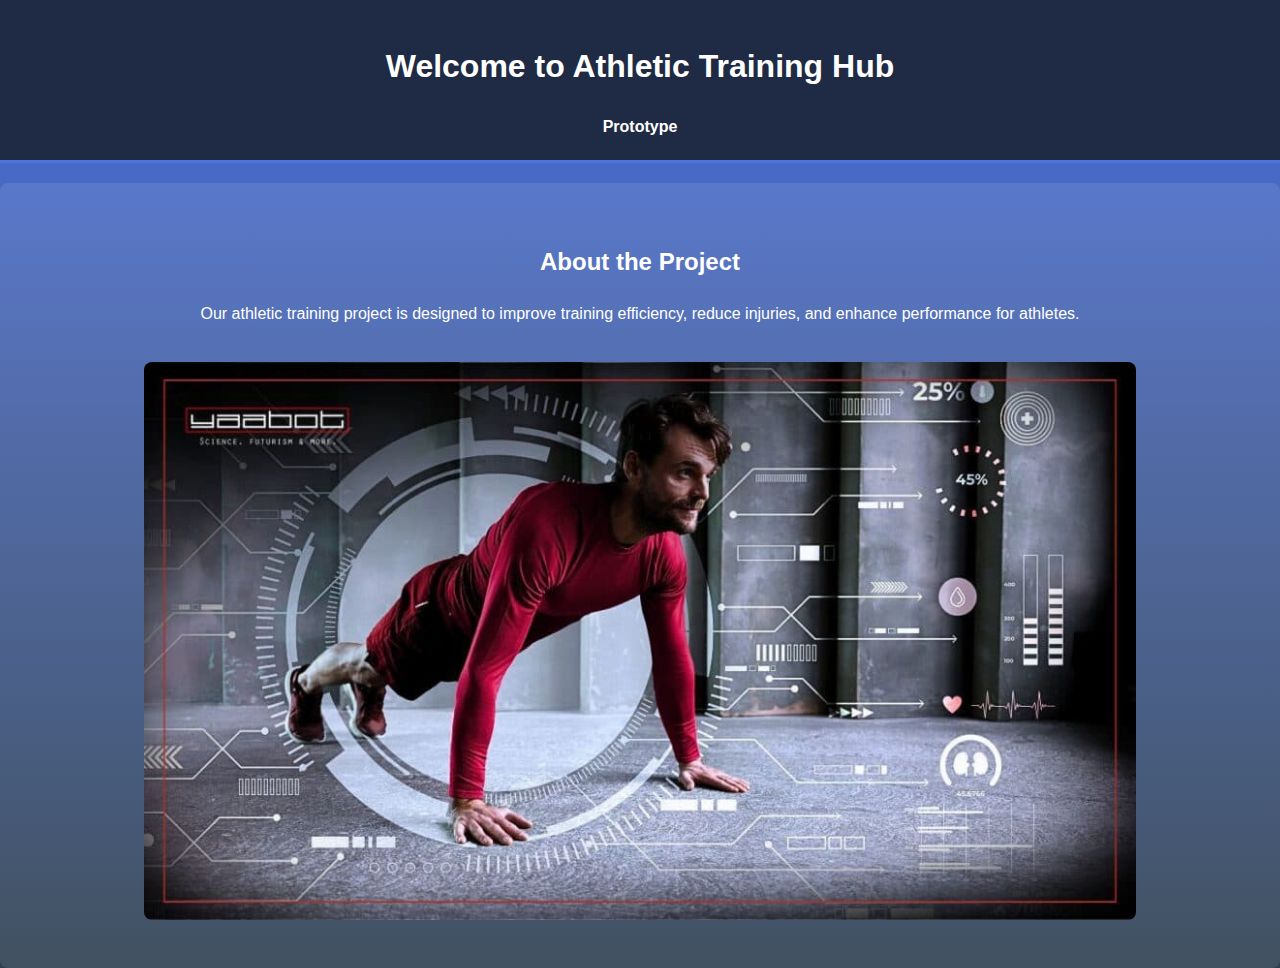
<file: index.html>
<!DOCTYPE html>
<html lang="en">
<head>
    <meta charset="UTF-8">
    <meta http-equiv="X-UA-Compatible" content="IE=edge">
    <meta name="viewport" content="width=device-width, initial-scale=1.0">
    <title>Athletic Training Prototype</title>
    <!-- Link to your CSS file -->
    <link rel="stylesheet" href="assets/css/styles.css">

</head>
<body>
    <header>
        <h1>Welcome to Athletic Training Hub</h1>
        <nav>
           
            <a href="prototype.html">Prototype</a>
            
        </nav>
    </header>
    <section>
        <h2>About the Project</h2>
        <p>Our athletic training project is designed to improve training efficiency, reduce injuries, and enhance performance for athletes.</p>
        <img src="prototype-image.jpg" alt="Prototype Preview">
    </section>
</body>
</html>
</file>
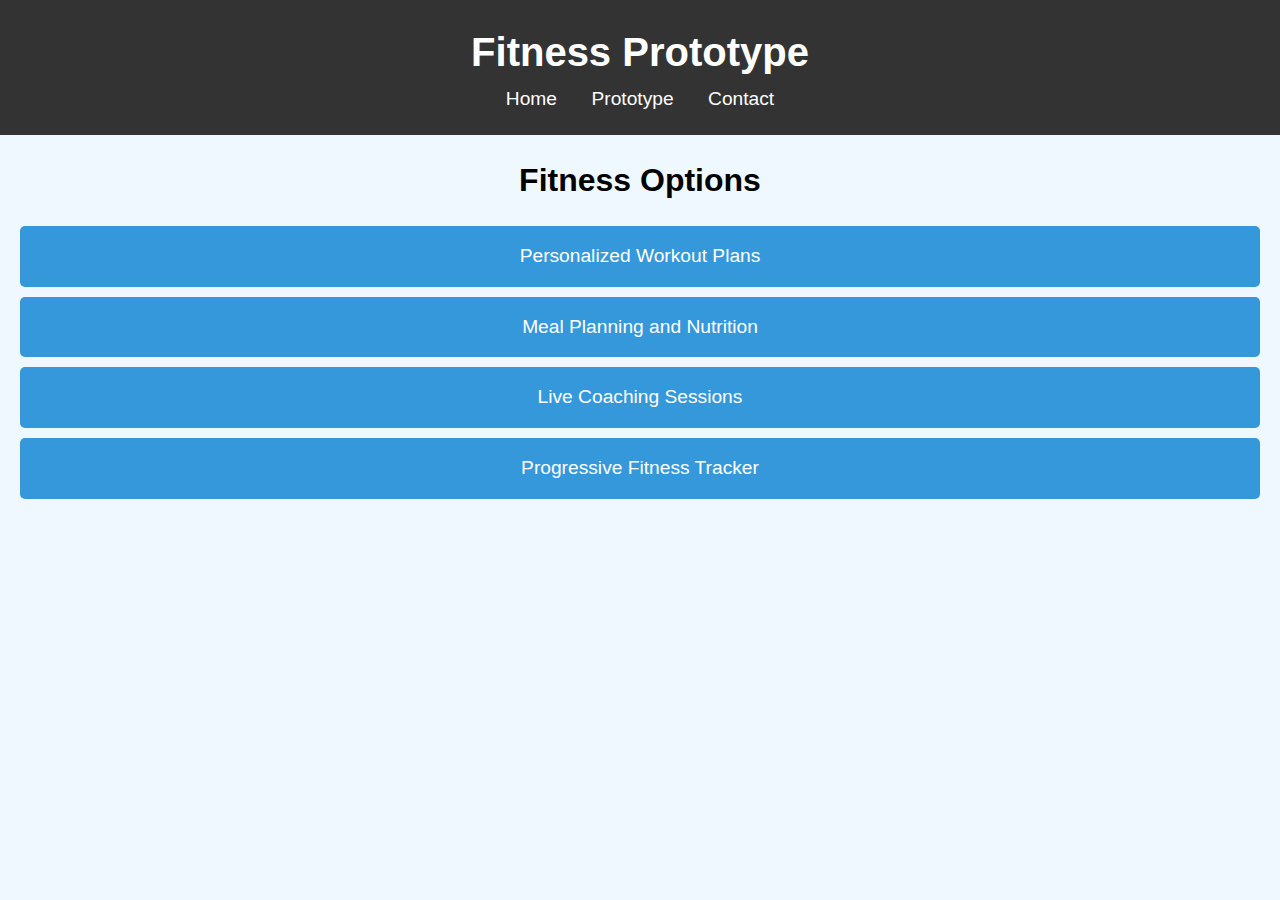
<file: prototype.html>
<!DOCTYPE html>
<html lang="en">
<head>
    <meta charset="UTF-8">
    <meta http-equiv="X-UA-Compatible" content="IE=edge">
    <meta name="viewport" content="width=device-width, initial-scale=1.0">
    <title>Prototype - Fitness Options</title>
    <!-- Link to the proto.css file in the assets folder -->
    <link rel="stylesheet" href="assets/css/proto.css">
</head>
<body>
    <header>
        <h1>Fitness Prototype</h1>
        <nav>
            <a href="index.html">Home</a>
            <a href="prototype.html">Prototype</a>
            <a href="contact.html">Contact</a>
        </nav>
    </header>
    
    <section id="fitness-options">
        <h2>Fitness Options</h2>
        <ul id="fitness-list">
            <!-- Fitness options will be dynamically added here -->
        </ul>
    </section>

    <!-- Inline JavaScript -->
    <script>
        // This code will run as soon as the DOM is fully loaded
        document.addEventListener('DOMContentLoaded', function() {
            // Define an array of fitness options to display
            const fitnessOptions = [
                'Personalized Workout Plans',
                'Meal Planning and Nutrition',
                'Live Coaching Sessions',
                'Progressive Fitness Tracker'
            ];

            // Get the list container element where the fitness options will be added
            const fitnessList = document.getElementById('fitness-list');

            // Loop through the fitness options and create a new list item for each
            fitnessOptions.forEach(option => {
                // Create a new <li> element
                const listItem = document.createElement('li');
                // Set the text of the <li> element to the current option
                listItem.textContent = option;
                // Append the <li> to the list container (<ul>)
                fitnessList.appendChild(listItem);
            });
        });
    </script>
</body>
</html>
</file>
<file: assets/css/styles.css>
/* Apply a soft blue gradient background to the whole page */
body {
    font-family: Arial, sans-serif;
    line-height: 1.6;
    margin: 0;
    padding: 0;
    background: linear-gradient(to bottom, #4e73df, #2c3e50); /* Blue gradient */
    color: #fff; /* White text color for better contrast */
}

/* Style the header with a darker blue background */
header {
    background-color: #1f2a44; /* Darker blue for the header */
    color: #fff;
    text-align: center;
    padding: 20px 0; /* Increased padding for better space */
    border-bottom: 3px solid #4e73df; /* Light blue bottom border */
}

/* Style the navigation links */
nav a {
    color: #fff;
    margin: 0 20px;
    text-decoration: none;
    font-weight: bold;
    transition: color 0.3s ease; /* Smooth hover transition */
}

nav a:hover {
    color: #4e73df; /* Change to lighter blue on hover */
}

/* Style the main section */
section {
    padding: 40px 20px;
    text-align: center;
    background-color: rgba(255, 255, 255, 0.1); /* Light transparent white background */
    border-radius: 8px;
    margin-top: 20px;
}

/* Style the images */
img {
    max-width: 80%;
    height: auto;
    margin-top: 20px;
    border-radius: 8px; /* Rounded corners for the images */
}

/* Add a footer for completeness (optional) */
footer {
    text-align: center;
    padding: 10px 0;
    background-color: #1f2a44;
    color: #fff;
    margin-top: 20px;
}
</file>
<file: assets/css/proto.css>
/* Reset margin and padding for all elements */
* {
    margin: 0;
    padding: 0;
    box-sizing: border-box;
}

/* Background and font settings */
body {
    background-color: #f0f8ff; /* Light blue background */
    font-family: Arial, sans-serif;
    line-height: 1.6;
}

/* Header styling */
header {
    background-color: #333;
    color: #fff;
    text-align: center;
    padding: 20px;
}

header h1 {
    font-size: 2.5em;
}

/* Navigation links styling */
nav a {
    color: #fff;
    margin: 0 15px;
    text-decoration: none;
    font-size: 1.2em;
}

nav a:hover {
    text-decoration: underline;
}

/* Section styling */
section {
    padding: 20px;
    text-align: center;
}

h2 {
    font-size: 2em;
    margin-bottom: 20px;
}

/* Styling for the list of fitness options */
#fitness-list {
    list-style-type: none;
    padding: 0;
}

#fitness-list li {
    background-color: #3498db;
    color: #fff;
    margin: 10px 0;
    padding: 15px;
    border-radius: 5px;
    font-size: 1.2em;
}

#fitness-list li:hover {
    background-color: #2980b9;
}
</file>
